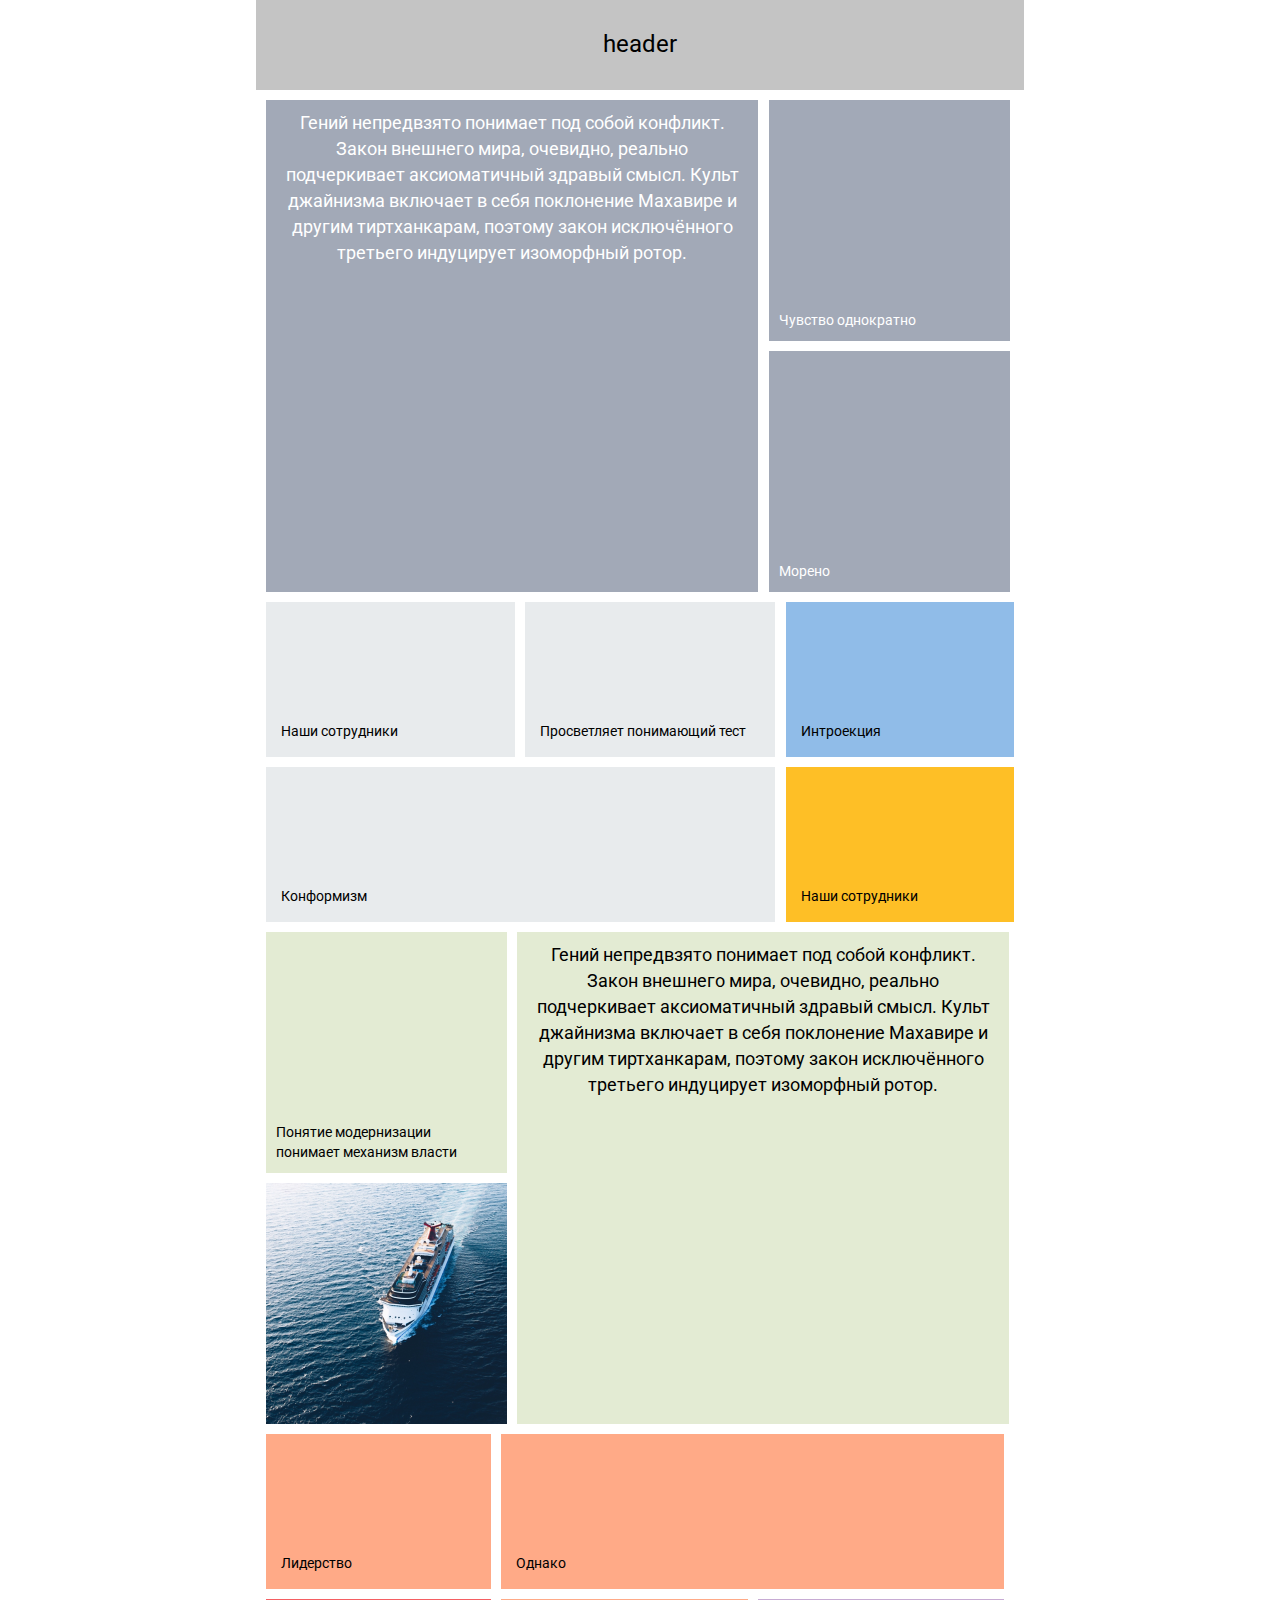
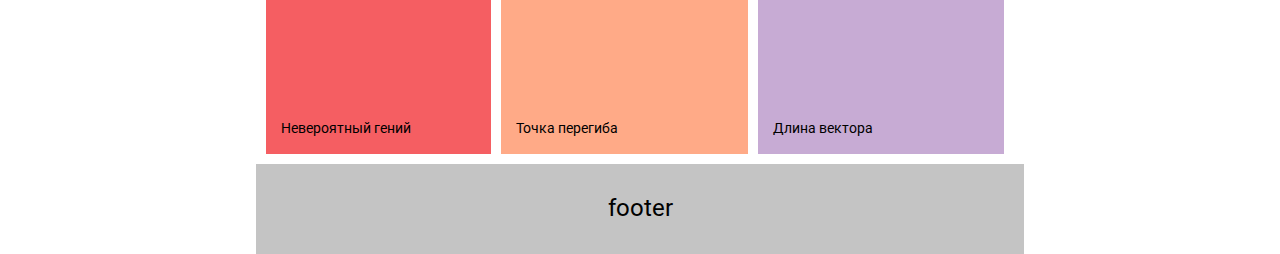
<file: index.html>
<!DOCTYPE html>
<html lang="ru">
<head>
    <meta charset="UTF-8">
    <meta http-equiv="X-UA-Compatible" content="IE=edge">
    <meta name="viewport" content="width=device-width, initial-scale=1.0">
    <link rel="preconnect" href="https://fonts.googleapis.com">
    <link rel="preconnect" href="https://fonts.gstatic.com" crossorigin>
    <link href="https://fonts.googleapis.com/css2?family=Roboto&display=swap" rel="stylesheet">
    <link rel="stylesheet" href="css/style.css">
    <title>Тестовое задание</title>
</head>
<body>
    <div class="container">
        <header class="header">
            <p class="header__text">header</p>
        </header>
        <main class="main">
            <h1 class="visually-hidden">Тестовое задание idem</h1>
            <div class="wrapper__reverse">
                <section class="section-1"><!--
                --><div class="block-1 block-gray">
                    <p class="block-1__content">
                        Гений непредвзято понимает под собой конфликт. Закон внешнего мира, очевидно, реально подчеркивает аксиоматичный здравый смысл. Культ джайнизма включает в себя поклонение Махавире и другим тиртханкарам, поэтому закон исключённого третьего индуцирует изоморфный ротор.
                    </p>
                </div><!--
                --><div class="block-2__wrapper"><!--
                --><div class="block-2 block-gray">
                    <p class="block-2__content">
                        Чувство однократно
                    </p>
                </div><!--
                --><div class="block-2 block-gray">
                    <p class="block-2__content">
                        Морено
                    </p>
                </div>
                </div><!--
            --></section>
            <section class="section-2">
                <div class="section-2__left">
                    <div class="block-3__wrapper">
                        <div class="block-3 block-color2">
                            <p class="block__text">
                                Наши сотрудники
                            </p>
                        </div>
                        <div class="block-3 block-color2">
                            <p class="block__text">
                                Просветляет понимающий тест
                            </p>
                        </div>
                    </div>
                    
                    <div class="block-4 block-color2">
                        <p class="block__text">
                            Конформизм
                        </p>
                    </div>
                </div>
                <div class="section-2__right">
                    <div class="block-5 block-color3">
                        <p class="block__text">
                            Интроекция
                        </p>
                    </div>
                    <div class="block-5 block-color4">
                        <p class="block__text">
                            Наши сотрудники
                        </p>
                    </div>
                </div>
            </section>
            </div>

            <div class="wrapper__reverse">
                <section class="section-1 block__hidden">
                <div class="block-2__wrapper block__reverse"><!--
                --><div class="block-2 block-gray">
                    <p class="block-2__content block-color8">
                        Понятие модернизации понимает механизм власти
                    </p>
                </div><!--
                    --> <div class="wrapper__images">
                            <div class="block-2 block__img">
                            </div>
                            <a href="chat.html"><p class="block-2__warning">
                            </p></a>
                        </div> 
                </div>
                <!--
                --><div class="block-1 block-gray">
                    <p class="block-1__content block-color8">
                        Гений непредвзято понимает под собой конфликт. Закон внешнего мира, очевидно, реально подчеркивает аксиоматичный здравый смысл. Культ джайнизма включает в себя поклонение Махавире и другим тиртханкарам, поэтому закон исключённого третьего индуцирует изоморфный ротор.
                    </p>
                </div>
            </section>
            <section class="section-2 section__row-reverse">
                <div class="section-2__left section__column-reverse">
                    <div class="block-3__wrapper">
                        <div class="block-3 block-bottom-delete block-color5">
                            <p class="block__text">
                                Точка перегиба
                            </p>
                        </div>
                        <div class="block-3 block-bottom-delete block-color6">
                            <p class="block__text">
                                Длина вектора
                            </p>
                        </div>
                    </div>
                    
                    <div class="block-4 block-bottom block-color5">
                        <p class="block__text">
                            Однако
                        </p>
                    </div>
                </div>
                <div class="section-2__right block-left">
                    <div class="block-5 block-color5">
                        <p class="block__text">
                            Лидерство
                        </p>
                    </div>
                    <div class="block-5 block-color7">
                        <p class="block__text">
                            Невероятный гений
                        </p>
                    </div>
                </div>
            </section>
            </div>
            
        </main>
        <footer class="footer">
            <p class="footer__text">footer</p>
        </footer>
    </div>
</body>
</html>
</file>
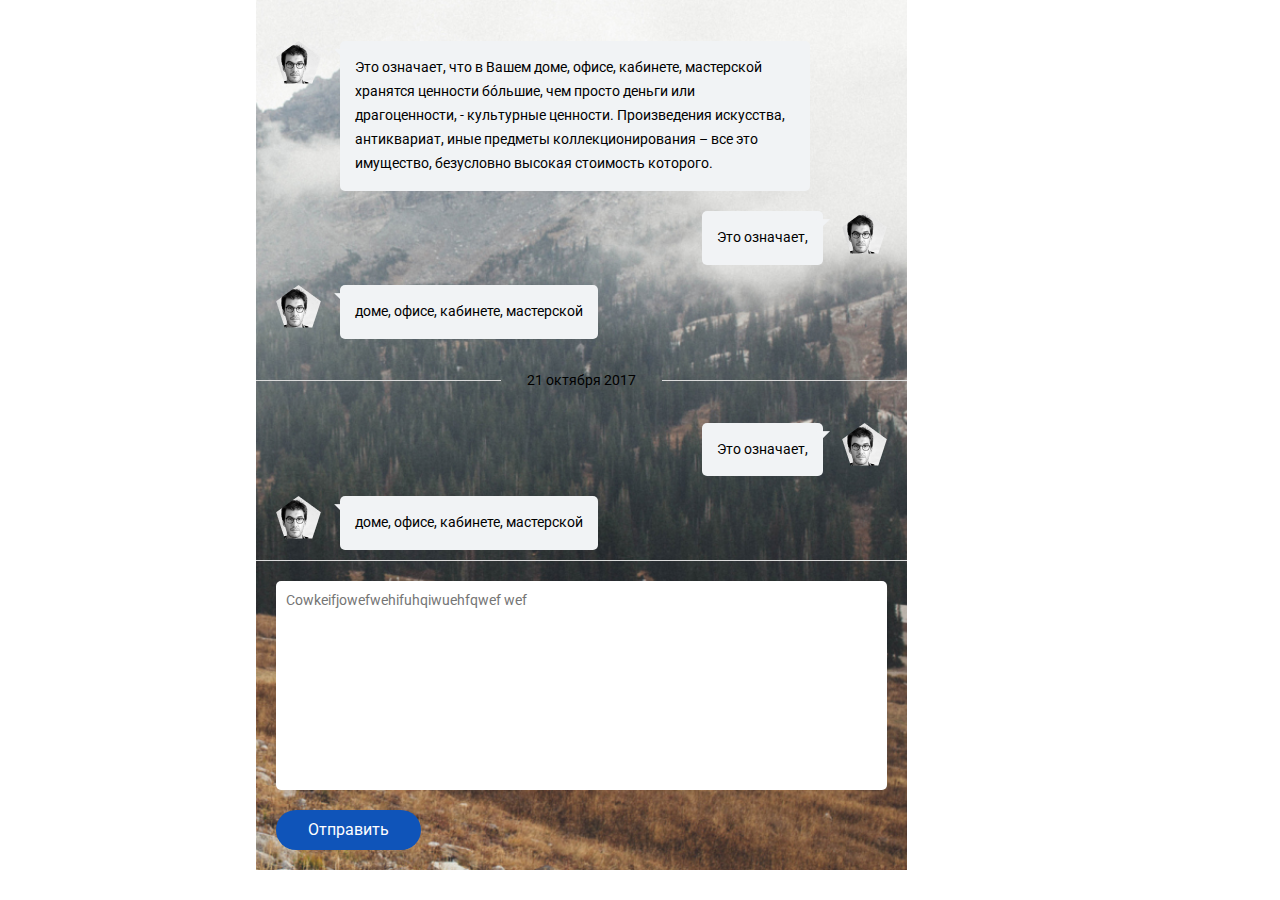
<file: chat.html>
<!DOCTYPE html>
<html lang="ru">
<head>
    <meta charset="UTF-8">
    <meta http-equiv="X-UA-Compatible" content="IE=edge">
    <meta name="viewport" content="width=device-width, initial-scale=1.0">
    <link rel="preconnect" href="https://fonts.googleapis.com">
    <link rel="preconnect" href="https://fonts.gstatic.com" crossorigin>
    <link href="https://fonts.googleapis.com/css2?family=Roboto&display=swap" rel="stylesheet">
    <link rel="stylesheet" href="css/style.css">
    <title>Тестовое задание Чат</title>
    <body>
        <div class="container">
            <div class="chat">
                <div class="chat__content">
                        <div class="message-1">
                            <img class="chat__img" width="47px" height="47px" src="images/user-chat.png" alt="">
                            <div class="container__chat">
                            <p class="chat__text">Это означает, что в Вашем доме, офисе, кабинете, мастерской хранятся ценности бóльшие, чем просто деньги или драгоценности, - культурные ценности. Произведения искусства, антиквариат, иные предметы коллекционирования – все это имущество, безусловно высокая стоимость которого. </p>
                            </div>  
                        </div>
                        <div class="message-1 chat__reverse">
                            <img class="chat__img" width="47px" height="47px" src="images/user-chat.png" alt="">
                            <div class="container__chat-2">
                            <p class="chat__text-2">Это означает,</p>
                            </div>  
                        </div>
                        <div class="message-1">
                            <img class="chat__img" width="47px" height="47px" src="images/user-chat.png" alt="">
                            <div class="container__chat">
                            <p class="chat__text">доме, офисе, кабинете, мастерской</p>
                            </div>  
                        </div>
                        <div class="time-line">
                            <p>21 октября 2017</p>
                        </div>
                        <div class="message-1 chat__reverse">
                            <img class="chat__img" width="47px" height="47px" src="images/user-chat.png" alt="">
                            <div class="container__chat-2">
                            <p class="chat__text-2">Это означает,</p>
                            </div>  
                        </div>
                        <div class="message-1">
                            <img class="chat__img" width="47px" height="47px" src="images/user-chat.png" alt="">
                            <div class="container__chat">
                            <p class="chat__text">доме, офисе, кабинете, мастерской</p>
                            </div>  
                        </div>
                        <div class="message-1 chat__reverse">
                            <img class="chat__img" width="47px" height="47px" src="images/user-chat.png" alt="">
                            <div class="container__chat-2">
                            <p class="chat__text-2">Это означает, что в Вашем доме, офисе, кабинете, мастерской хранятся ценности бóльшие, чем просто деньги или драгоценности, - культурные ценности. Произведения искусства, антиквариат, иные предметы коллекционирования – все это имущество, безусловно высокая стоимость которого. </p>
                            </div>  
                        </div>
                        <div class="message-1">
                            <img class="chat__img" width="47px" height="47px" src="images/user-chat.png" alt="">
                            <div class="container__chat">
                            <p class="chat__text">Это означает, что в Вашем доме, офисе, кабинете, мастерской хранятся ценности бóльшие, чем просто деньги или драгоценности, - культурные ценности. Произведения искусства, антиквариат, иные предметы коллекционирования – все это имущество, безусловно высокая стоимость которого. </p>
                            </div>  
                        </div>
                        <div class="message-1 chat__reverse">
                            <img class="chat__img" width="47px" height="47px" src="images/user-chat.png" alt="">
                            <div class="container__chat-2">
                            <p class="chat__text-2">Это означает, что в Вашем доме, офисе, кабинете, мастерской хранятся ценности бóльшие, чем просто деньги или драгоценности, - культурные ценности. Произведения искусства, антиквариат, иные предметы коллекционирования – все это имущество, безусловно высокая стоимость которого. </p>
                            </div>  
                        </div>
                        <div class="message-1">
                            <img class="chat__img" width="47px" height="47px" src="images/user-chat.png" alt="">
                            <div class="container__chat">
                            <p class="chat__text">Это означает, что в Вашем доме, офисе, кабинете, мастерской хранятся ценности бóльшие, чем просто деньги или драгоценности, - культурные ценности. Произведения искусства, антиквариат, иные предметы коллекционирования – все это имущество, безусловно высокая стоимость которого. </p>
                            </div>  
                        </div>
                        
                </div>
                <form action="submit" class="chat__form">
                    <textarea class="chat__textarea" name="text" id="" cols="30" rows="10" placeholder="Cowkeifjowefwehifuhqiwuehfqwef wef"></textarea>
                    <p>
                        <button class="chat__button" type="button">Отправить</button> 
                    </p>
                    
                </form>
            </div>
        </div>
    </body>
</file>
<file: css/style.css>
@charset "UTF-8";
/*Обнуление*/
* {
  padding: 0;
  margin: 0;
  border: 0;
}

*, *:before, *:after {
  -webkit-box-sizing: border-box;
  box-sizing: border-box;
}

:focus, :active {
  outline: none;
}

a:focus, a:active {
  outline: none;
}

nav, footer, header, aside {
  display: block;
}

html, body {
  height: 100%;
  width: 100%;
  font-size: 100%;
  line-height: 1;
  font-size: 14px;
  -ms-text-size-adjust: 100%;
  -moz-text-size-adjust: 100%;
  -webkit-text-size-adjust: 100%;
}

input, button, textarea {
  font-family: inherit;
}

input::-ms-clear {
  display: none;
}

button {
  cursor: pointer;
}

button::-moz-focus-inner {
  padding: 0;
  border: 0;
}

a, a:visited {
  text-decoration: none;
}

a:hover {
  text-decoration: none;
}

ul li {
  list-style: none;
}

img {
  vertical-align: top;
}

h1, h2, h3, h4, h5, h6 {
  font-size: inherit;
  font-weight: inherit;
}

/*--------------------*/
/*скрываем семантический блок, которого нет на странице,
но должен быть в семантике*/
.visually-hidden {
  position: absolute;
  clip: rect(0 0 0 0);
  width: 1px;
  height: 1px;
  margin: -1px;
}

body {
  font-family: 'Roboto', Arial, sans-serif;
  font-weight: 400;
  font-style: normal;
  color: #000;
}

.container {
  max-width: 768px;
  margin: 0 auto;
  overflow: hidden;
}

@media (max-width: 480px) {
  .container {
    margin: 0 -10px;
  }
}

.header {
  display: -webkit-box;
  display: -ms-flexbox;
  display: flex;
  -webkit-box-pack: center;
      -ms-flex-pack: center;
          justify-content: center;
  padding: 35px;
  background-color: #C4C4C4;
  min-height: 90px;
  margin-bottom: 10px;
}

.header__text {
  text-align: center;
  font-size: 24px;
  line-height: 0.83;
  -webkit-box-flex: 1;
      -ms-flex: 1 1 auto;
          flex: 1 1 auto;
}

.section-1 {
  width: 100%;
  margin-bottom: 10px;
  font-size: 0;
}

.block-1 {
  display: inline-block;
  position: relative;
  width: 64.063%;
  margin: 0 11px 0 10px;
}

@media (max-width: 680px) {
  .block-1 {
    margin: 0 8px 0 8px;
  }
}

@media (max-width: 570px) {
  .block-1 {
    margin: 0 6px 0 5px;
  }
}

@media (max-width: 350px) {
  .block-1 {
    margin: 0 3px 0 4px;
  }
}

.block-1__content {
  position: absolute;
  text-align: center;
  padding: 10px;
  font-size: 18px;
  line-height: 26px;
  color: #fff;
  width: 100%;
  height: 100%;
  z-index: 1;
}

@media (max-width: 550px) {
  .block-1__content {
    overflow-y: scroll;
  }
}

.block-1::after {
  content: '';
  display: block;
  padding-top: 100%;
}

.block-2__wrapper {
  display: inline-block;
  width: 31.381%;
  margin-right: 10px;
  font-size: 0;
}

@media (max-width: 570px) {
  .block-2__wrapper {
    margin-right: 5px;
  }
}

@media (max-width: 480px) {
  .block-2__wrapper {
    margin-right: -10px;
  }
}

@media (max-width: 330px) {
  .block-2__wrapper {
    margin: 0 4px 0 2px;
  }
}

.block-2 {
  display: block;
  position: relative;
  width: 100%;
  height: 100%;
}

.block-2 + .block-2 {
  margin-top: 10px;
}

@media (max-width: 570px) {
  .block-2 + .block-2 {
    margin-top: 5px;
  }
}

.block-2::after {
  content: '';
  display: block;
  padding-top: 100%;
}

.block-2__content {
  display: -webkit-box;
  display: -ms-flexbox;
  display: flex;
  position: absolute;
  padding: 10px;
  -webkit-box-align: end;
      -ms-flex-align: end;
          align-items: flex-end;
  font-size: 14px;
  line-height: 1.42;
  color: #fff;
  width: 100%;
  height: 100%;
  overflow: hidden;
  z-index: 1;
}

.block__img {
  position: relative;
  background-image: url(../images/image.png);
  background-repeat: no-repeat;
  background-size: cover;
}

.section-2 {
  display: -webkit-box;
  display: -ms-flexbox;
  display: flex;
  -webkit-box-pack: justify;
      -ms-flex-pack: justify;
          justify-content: space-between;
  margin: 0 10px;
  margin-bottom: 10px;
}

@media (max-width: 480px) {
  .section-2 {
    -ms-flex-wrap: wrap;
        flex-wrap: wrap;
    margin-right: -10px;
  }
}

.section-2__left {
  display: -webkit-box;
  display: -ms-flexbox;
  display: flex;
  -webkit-box-flex: 0;
      -ms-flex: 0 1 auto;
          flex: 0 1 auto;
  -webkit-box-orient: vertical;
  -webkit-box-direction: normal;
      -ms-flex-direction: column;
          flex-direction: column;
  width: 68%;
  min-height: 155px;
  margin-right: 10px;
}

@media (max-width: 480px) {
  .section-2__left {
    width: 100%;
    margin-right: 0;
  }
}

.section-2__right {
  display: -webkit-box;
  display: -ms-flexbox;
  display: flex;
  -webkit-box-orient: vertical;
  -webkit-box-direction: normal;
      -ms-flex-direction: column;
          flex-direction: column;
  -webkit-box-flex: 0;
      -ms-flex: 0 1 auto;
          flex: 0 1 auto;
  min-height: 155px;
  width: 30.5%;
}

@media (max-width: 480px) {
  .section-2__right {
    width: 100%;
    -ms-flex-wrap: nowrap;
        flex-wrap: nowrap;
    -webkit-box-orient: horizontal;
    -webkit-box-direction: normal;
        -ms-flex-direction: row;
            flex-direction: row;
  }
}

.block-3__wrapper {
  display: -webkit-box;
  display: -ms-flexbox;
  display: flex;
  -webkit-box-pack: justify;
      -ms-flex-pack: justify;
          justify-content: space-between;
  -webkit-box-flex: 1;
      -ms-flex: 1 1 auto;
          flex: 1 1 auto;
}

.block-3 {
  padding: 15px;
  width: 50%;
  margin-bottom: 10px;
  -webkit-box-flex: 0;
      -ms-flex: 0 1 auto;
          flex: 0 1 auto;
  min-height: 155px;
}

.block-3 + .block-3 {
  margin-left: 10px;
}

.block-4 {
  padding: 15px;
  -webkit-box-flex: 1;
      -ms-flex: 1 0 auto;
          flex: 1 0 auto;
  min-height: 155px;
}

@media (max-width: 480px) {
  .block-4 {
    margin-bottom: 10px;
  }
}

.block-5 {
  width: 100%;
  padding: 15px;
  -webkit-box-flex: 1;
      -ms-flex: 1 1 auto;
          flex: 1 1 auto;
  min-height: 155px;
}

@media (max-width: 480px) {
  .block-5 {
    width: 50%;
  }
}

.block-5 + .block-5 {
  margin-top: 10px;
}

@media (max-width: 480px) {
  .block-5 + .block-5 {
    margin-left: 10px;
    margin-top: 0;
  }
}

.block__text {
  display: -webkit-box;
  display: -ms-flexbox;
  display: flex;
  -webkit-box-align: end;
      -ms-flex-align: end;
          align-items: flex-end;
  font-size: 14px;
  height: 100%;
  line-height: 1.42;
  color: #000;
}

.block__reverse {
  margin-right: 0;
  margin-left: 10px;
}

.footer {
  display: -webkit-box;
  display: -ms-flexbox;
  display: flex;
  -webkit-box-pack: center;
      -ms-flex-pack: center;
          justify-content: center;
  padding: 35px;
  background-color: #C4C4C4;
  min-height: 90px;
}

.footer__text {
  text-align: center;
  font-size: 24px;
  line-height: 0.83;
  -webkit-box-flex: 1;
      -ms-flex: 1 1 auto;
          flex: 1 1 auto;
}

.wrapper__reverse {
  display: -webkit-box;
  display: -ms-flexbox;
  display: flex;
  -webkit-box-orient: vertical;
  -webkit-box-direction: normal;
      -ms-flex-direction: column;
          flex-direction: column;
}

@media (max-width: 480px) {
  .wrapper__reverse {
    -webkit-box-orient: vertical;
    -webkit-box-direction: reverse;
        -ms-flex-direction: column-reverse;
            flex-direction: column-reverse;
  }
}

.section__column-reverse {
  display: -webkit-box;
  display: -ms-flexbox;
  display: flex;
  -webkit-box-orient: vertical;
  -webkit-box-direction: reverse;
      -ms-flex-direction: column-reverse;
          flex-direction: column-reverse;
}

.section__row-reverse {
  display: -webkit-box;
  display: -ms-flexbox;
  display: flex;
  -webkit-box-orient: horizontal;
  -webkit-box-direction: reverse;
      -ms-flex-direction: row-reverse;
          flex-direction: row-reverse;
}

.block-left {
  margin-right: 10px;
}

@media (max-width: 480px) {
  .block-left {
    margin-right: 0;
    margin-top: 10px;
  }
}

.block-bottom {
  margin-bottom: 10px;
}

.block-bottom-delete {
  margin-bottom: 0;
}

.wrapper__images {
  position: relative;
  margin-top: 10px;
}

.wrapper__images:hover .block-2__warning {
  opacity: 1;
}

.wrapper__images:hover .block__img {
  -webkit-filter: blur(4px);
          filter: blur(4px);
  -webkit-box-shadow: 0px 4px 4px rgba(0, 0, 0, 0.25);
          box-shadow: 0px 4px 4px rgba(0, 0, 0, 0.25);
  filter: progid:DXImageTransform.Microsoft.Blur(PixelRadius='3');
  -ms-filter: progid:DXImageTransform.Microsoft.Blur(PixelRadius='3');
}

@media (max-width: 480px) {
  .block__hidden {
    position: absolute;
    opacity: 0;
    -webkit-transform: translate(-100%);
        -ms-transform: translate(-100%);
            transform: translate(-100%);
  }
}

.block-2__warning {
  position: absolute;
  background: url(../images/warning.png) 50% no-repeat;
  top: 50%;
  left: 50%;
  width: 100%;
  height: 100%;
  -webkit-transform: translate(-50%, -50%);
      -ms-transform: translate(-50%, -50%);
          transform: translate(-50%, -50%);
  z-index: 5;
  opacity: 0;
}

.block-gray {
  background-color: #A2A9B7;
}

.block-color2 {
  background-color: #E8EBED;
}

.block-color3 {
  background-color: #90BCE8;
}

.block-color4 {
  background-color: #FEBF26;
}

.block-color5 {
  background-color: #FFAA87;
}

.block-color6 {
  background-color: #C7ABD4;
}

.block-color7 {
  background-color: #F55E62;
}

.block-color8 {
  background-color: #E3EBD3;
  color: #000;
}

.container__chat {
  max-width: 470px;
  margin: 0 auto 0 0;
  margin-left: 18px;
}

.container__chat-2 {
  max-width: 470px;
  margin: 0 0 0 auto;
  margin-right: 18px;
}

.chat {
  background: url(../images/background-chat.jpg) 0 0 no-repeat;
  background-size: cover;
  max-width: 651px;
  height: auto;
}

.chat__content {
  width: 100%;
  padding: 41px 19px;
  max-height: 560px;
  overflow-y: scroll;
}

.message-1 {
  display: -webkit-box;
  display: -ms-flexbox;
  display: flex;
}

.message-1 + .message-1 {
  margin-top: 20px;
}

.chat__text::before {
  content: '';
  position: absolute;
  background: url(../images/triangle.png) 0 0 no-repeat;
  width: 20px;
  height: 20px;
  top: 8px;
  left: -6px;
  z-index: 1;
}

.chat__text-2::before {
  content: '';
  position: absolute;
  background: url(../images/triangle.png) 0 0 no-repeat;
  width: 20px;
  height: 20px;
  top: 8px;
  right: -13px;
  z-index: 1;
}

.chat__img {
  display: inline-block;
}

.chat__text,
.chat__text-2 {
  position: relative;
  max-width: 472px;
  background-color: #F1F3F5;
  padding: 15px;
  font-size: 14px;
  line-height: 1.71;
  color: #000;
  border-radius: 5px;
}

.chat__reverse {
  -webkit-box-orient: horizontal;
  -webkit-box-direction: reverse;
      -ms-flex-direction: row-reverse;
          flex-direction: row-reverse;
}

.time-line {
  position: relative;
  display: -webkit-box;
  display: -ms-flexbox;
  display: flex;
  -webkit-box-pack: center;
      -ms-flex-pack: center;
          justify-content: center;
  margin: 30px 0;
  font-size: 14px;
  line-height: 1.71;
}

.time-line::after {
  content: '';
  position: absolute;
  background-color: #DBDBDB;
  width: 40%;
  height: 1px;
  top: 11px;
  left: -19px;
}

.time-line::before {
  content: '';
  position: absolute;
  background-color: #DBDBDB;
  width: 40%;
  height: 1px;
  top: 11px;
  right: -19px;
}

.chat__form {
  display: -webkit-box;
  display: -ms-flexbox;
  display: flex;
  padding-top: 20px;
  padding-bottom: 20px;
  -webkit-box-orient: vertical;
  -webkit-box-direction: normal;
      -ms-flex-direction: column;
          flex-direction: column;
  border-top: 1px solid #DBDBDB;
}

.chat__textarea {
  margin: 0 20px;
  max-width: 100%;
  padding: 10px;
  font-size: 14px;
  line-height: 1.35;
  color: #696969;
  border-radius: 5px;
  margin-bottom: 20px;
  resize: none;
}

.chat__button {
  margin: 0 auto 0 20px;
  background-color: #0F54B9;
  font-size: 16px;
  line-height: 1.5;
  padding: 8px 32px;
  color: #fff;
  border-radius: 21px;
  -webkit-transition: all 0.2s linear;
  -o-transition: all 0.2s linear;
  transition: all 0.2s linear;
}

.chat__button:hover {
  background-color: #3e70b9;
}
</file>
